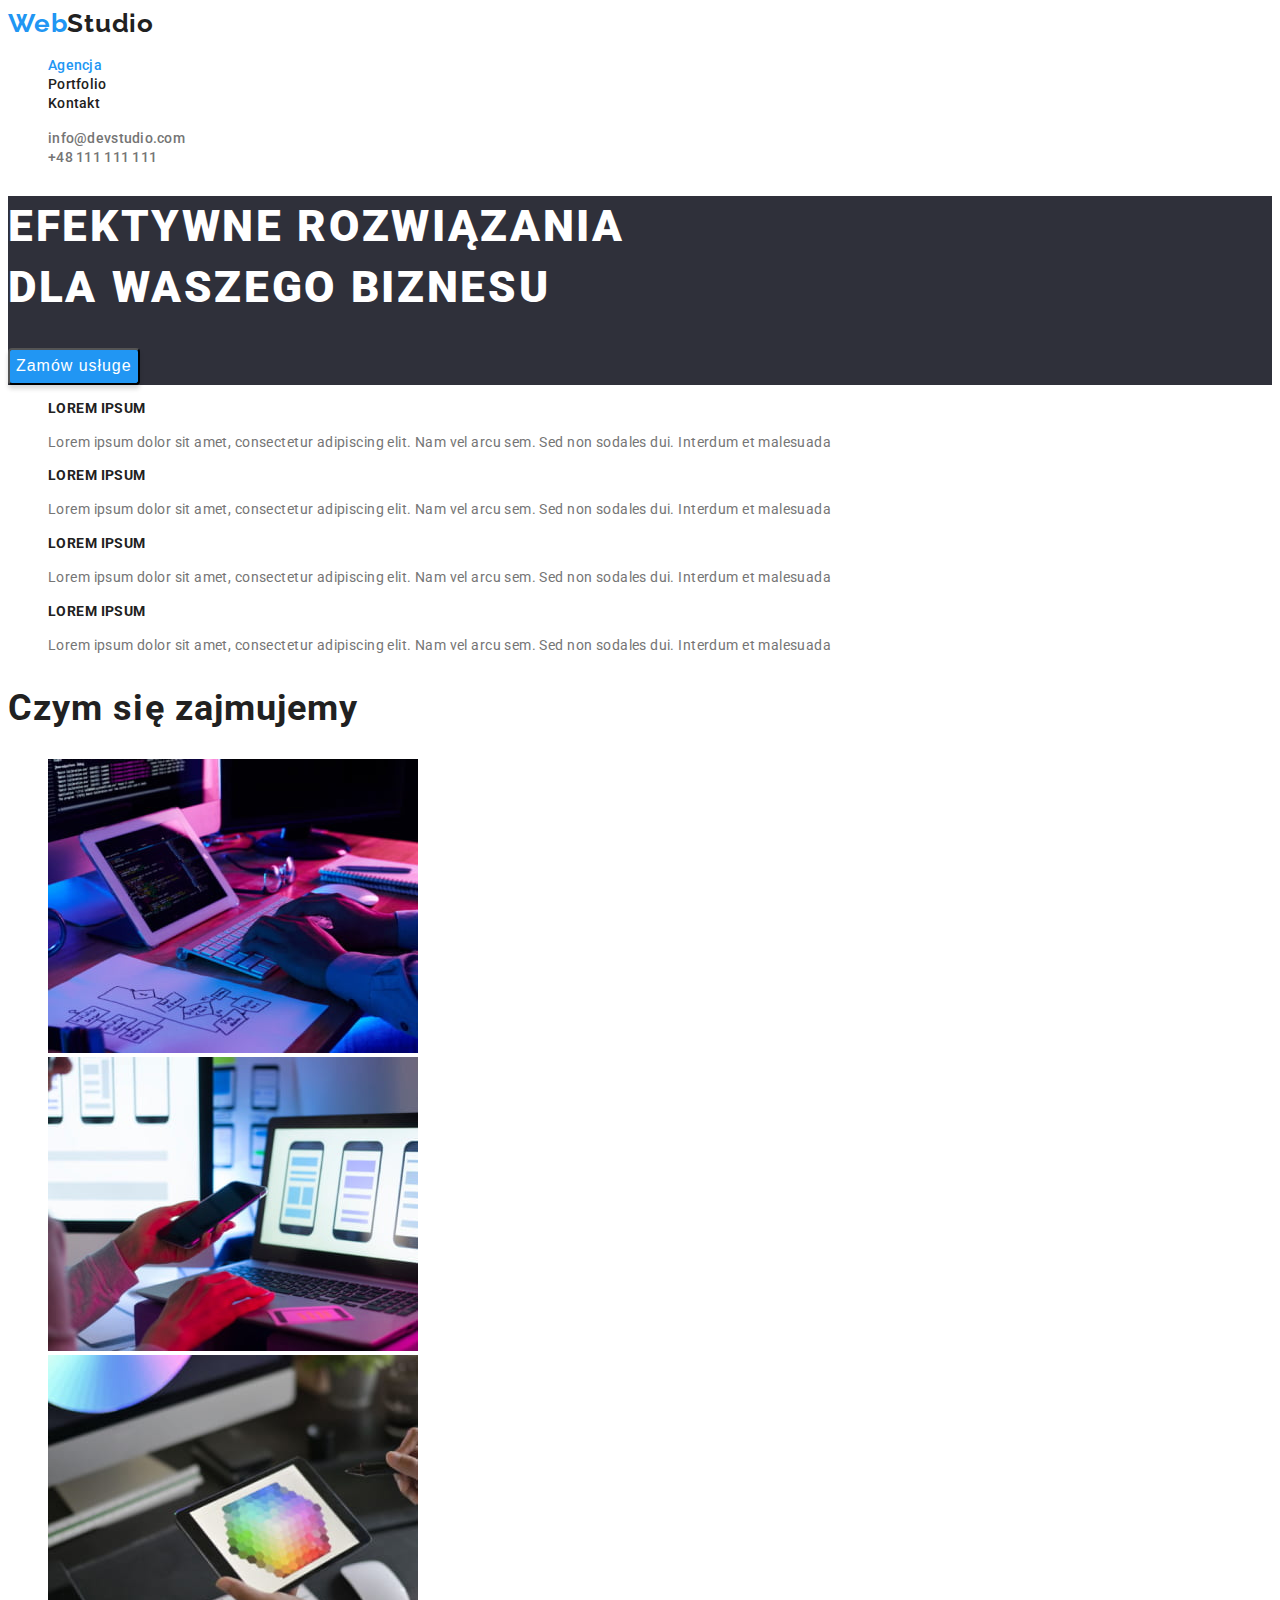
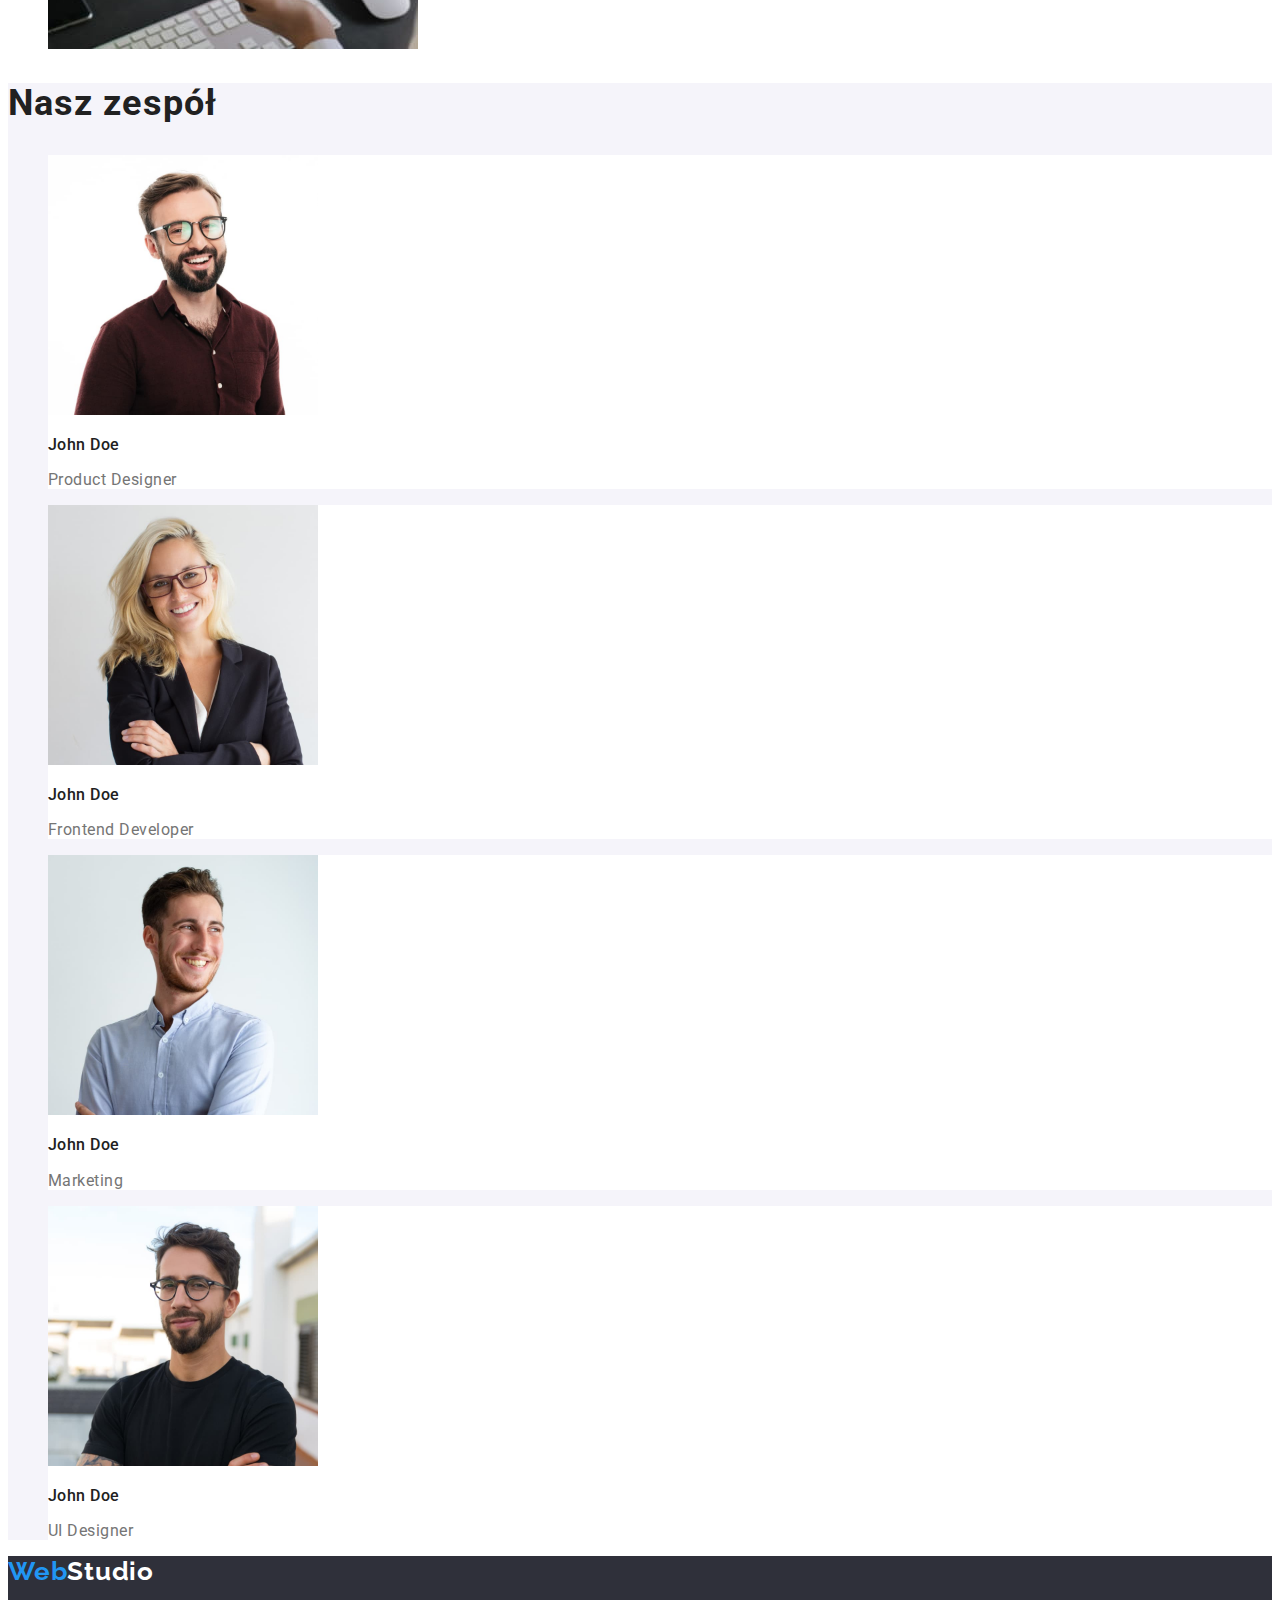
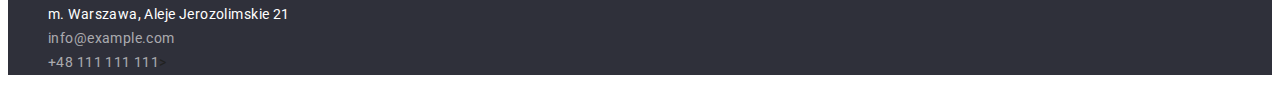
<file: index.html>
<!DOCTYPE html>
<html lang="pl-PL">
  <head>
    <meta charset="UTF-8" />
    <meta http-equiv="X-UA-Compatible" content="IE=edge" />
    <meta name="viewport" content="width=device-width, initial-scale=1.0" />
    <title>Studio</title>
    <link href="css/styles.css" rel="stylesheet" />
    <link rel="preconnect" href="https://fonts.gstatic.com" />
    <link
      href="https://fonts.googleapis.com/css2?family=Raleway:wght@700&family=Roboto:wght@400;500;700;900&display=swap"
      rel="stylesheet"
    />
  </head>

  <body>
    <header class="header">
      <a class="logo1" href="index.html"
        ><span class="logo-span">Web</span>Studio</a>
      <nav class="menu">
        <ul class="menu-list">
          <li class="menu-item">
            <a class="menu-item-link current" href="index.html">Agencja</a></li>
          <li class="menu-item">
            <a class="menu-item-link" href="portfolio.html">Portfolio</a></li>
          <li class="menu-item">
            <a class="menu-item-link" href="#">Kontakt</a></li>
        </ul>
      </nav>
      <ul class="header-contacts">
        <li class="header-contacts-item">
          <a class="header-contacts-item-link" href="mailto:info@devstudio.com"
            >info@devstudio.com</a>
        </li>
        <li class="header-contacts-item">
          <a class="header-contacts-item-link" href="tel:+48111111111"
            >+48 111 111 111</a>
        </li>
      </ul>
    </header>

    <main>
      <!-- SEKCJA "HEADER" -->

      <section class="main-header">
        <h1 class="main-header-title">
          EFEKTYWNE ROZWIĄZANIA <br />
          DLA WASZEGO BIZNESU
        </h1>
        <button class="main-header-button" type="button">Zamów usługe</button>
      </section>

      <!--NASZE ATUTY-->

      <section class="advantages">
        <ul class="advantages-list">
          <li class="advantages-list-item">
            <h3 class="advantages-list-item-title">LOREM IPSUM</h3>
            <p class="advantages-list-item-text">
              Lorem ipsum dolor sit amet, consectetur adipiscing elit. Nam vel
              arcu sem. Sed non sodales dui. Interdum et malesuada
            </p>
          </li>
          <li class="advantages-list-item">
            <h3 class="advantages-list-item-title">LOREM IPSUM</h3>
            <p class="advantages-list-item-text">
              Lorem ipsum dolor sit amet, consectetur adipiscing elit. Nam vel
              arcu sem. Sed non sodales dui. Interdum et malesuada
            </p>
          </li>
          <li class="advantages-list-item">
            <h3 class="advantages-list-item-title">LOREM IPSUM</h3>
            <p class="advantages-list-item-text">
              Lorem ipsum dolor sit amet, consectetur adipiscing elit. Nam vel
              arcu sem. Sed non sodales dui. Interdum et malesuada
            </p>
          </li>
          <li class="advantages-list-item">
            <h3 class="advantages-list-item-title">LOREM IPSUM</h3>
            <p class="advantages-list-item-text">
              Lorem ipsum dolor sit amet, consectetur adipiscing elit. Nam vel
              arcu sem. Sed non sodales dui. Interdum et malesuada
            </p>
          </li>
        </ul>
      </section>

      <!--CZYM SIE ZAJMUJEMY-->

      <section class="activities">
        <h2 class="activities-header">Czym się zajmujemy</h2>
        <ul class="activities-list">
          <li class="activities-list-item">
            <img
              src="images/what-we-do/what-we-do1.jpg"
              alt="dłonie na klawiaturze, programista pisze kod"
              width="370px"
              height="294px"
            />
          </li>
          <li class="activities-list-item">
            <img
              src="images/what-we-do/what-we-do2.jpg"
              alt="dłonie trzymające smartfon, na ekranie laptopa obok widać różne układy ekranu smartfona"
              width="370px"
              height="294px"
            />
          </li>
          <li class="activities-list-item">
            <img
              src="images/what-we-do/what-we-do3.jpg"
              alt="w jednej ręce tablet graficzny, w drugiej rysik. na ekranie tabletu widać paletę kolorów"
              width="370px"
              height="294px"
            />
          </li>
        </ul>
      </section>

      <!--NASZ ZESPÓŁ-->

      <section class="team">
        <h2 class="team-header">Nasz zespół</h2>
        <ul class="team-list">
          <li class="team-list-item">
            <div>
              <img
                class="teammate-photo"
                src="images/team/team1.jpg"
                alt="Zdjęcie John Doe"
                width="270px"
                height="260px"
              />
              <h3 class="teammate">John Doe</h3>
              <p class="teammate-spec">Product Designer</p>
            </div>
          </li>
          <li class="team-list-item">
            <img
              class="teammate-photo"
              src="images/team/team2.jpg"
              alt="Zdjęcie John Doe"
              width="270px"
              height="260px"
            />
            <h3 class="teammate">John Doe</h3>
            <p class="teammate-spec">Frontend Developer</p>
          </li>
          <li class="team-list-item">
            <img
              class="teammate-photo"
              src="images/team/team3.jpg"
              alt="Zdjęcie John Doe"
              width="270px"
              height="260px"
            />
            <h3 class="teammate">John Doe</h3>
            <p class="teammate-spec">Marketing</p>
          </li>
          <li class="team-list-item">
            <img
              class="teammate-photo"
              src="images/team/team4.jpg"
              alt="Zdjęcie John Doe"
              width="270px"
              height="260px"
            />
            <h3 class="teammate">John Doe</h3>
            <p class="teammate-spec">UI Designer</p>
          </li>
        </ul>
      </section>
    </main>

    <footer class="footer">
      <p class="footer-logo">
        <a class="logo2" href="index.html"
          ><span class="logo-span">Web</span>Studio</a
        >
      </p>
      <address class="address">
        <ul class="address-list">
          <li class="address-list-item">
            <a
              class="address-list-item-link location"
              href="https://goo.gl/maps/zoSWpyuoha8AXsmT8"
              target="_blank"
              >m. Warszawa, Aleje Jerozolimskie 21
            </a>
          </li>
          <li class="address-list-item">
            <a class="address-list-item-link" href="mailto:info@example.com"
              >info@example.com</a
            >
          </li>
          <li class="address-list-item">
            <a class="address-list-item-link" href="tel:+48111111111"
              >+48 111 111 111</a
            >>
          </li>
        </ul>
      </address>
    </footer>
  </body>
</html>
</file>
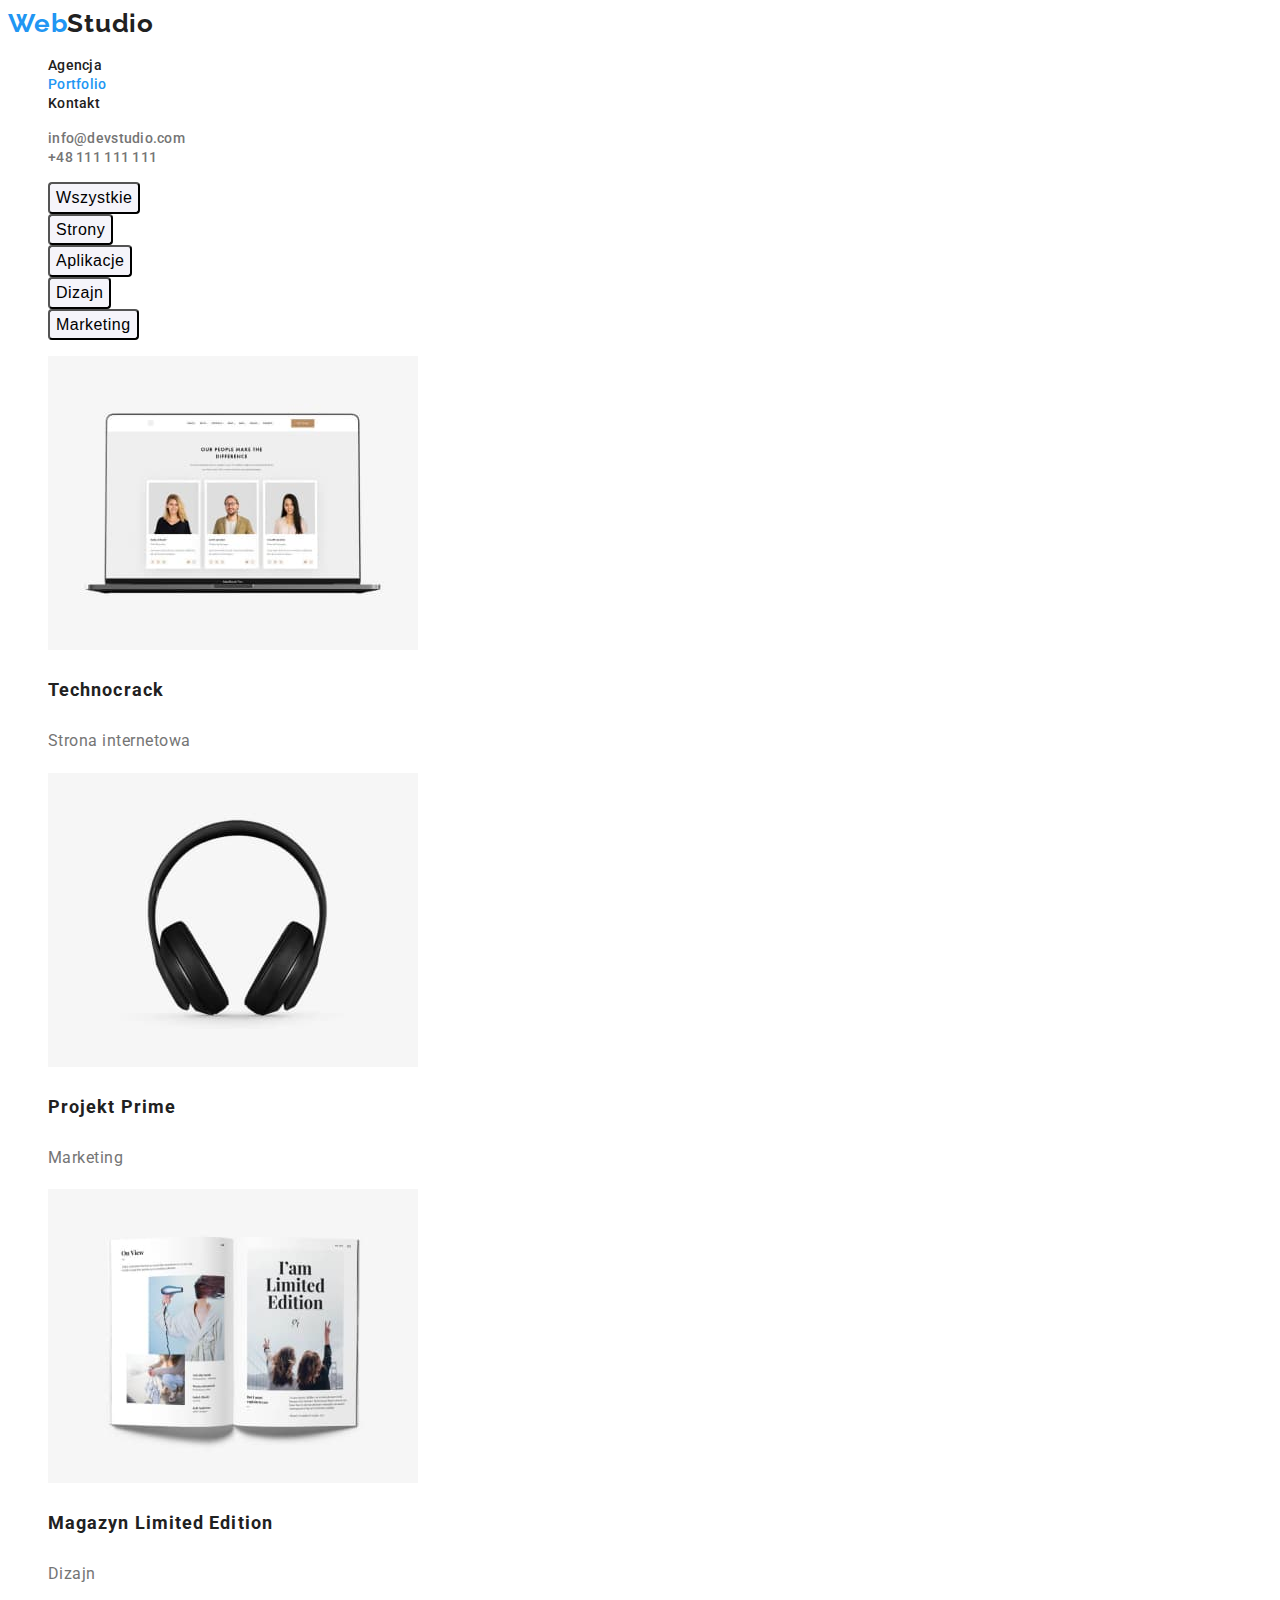
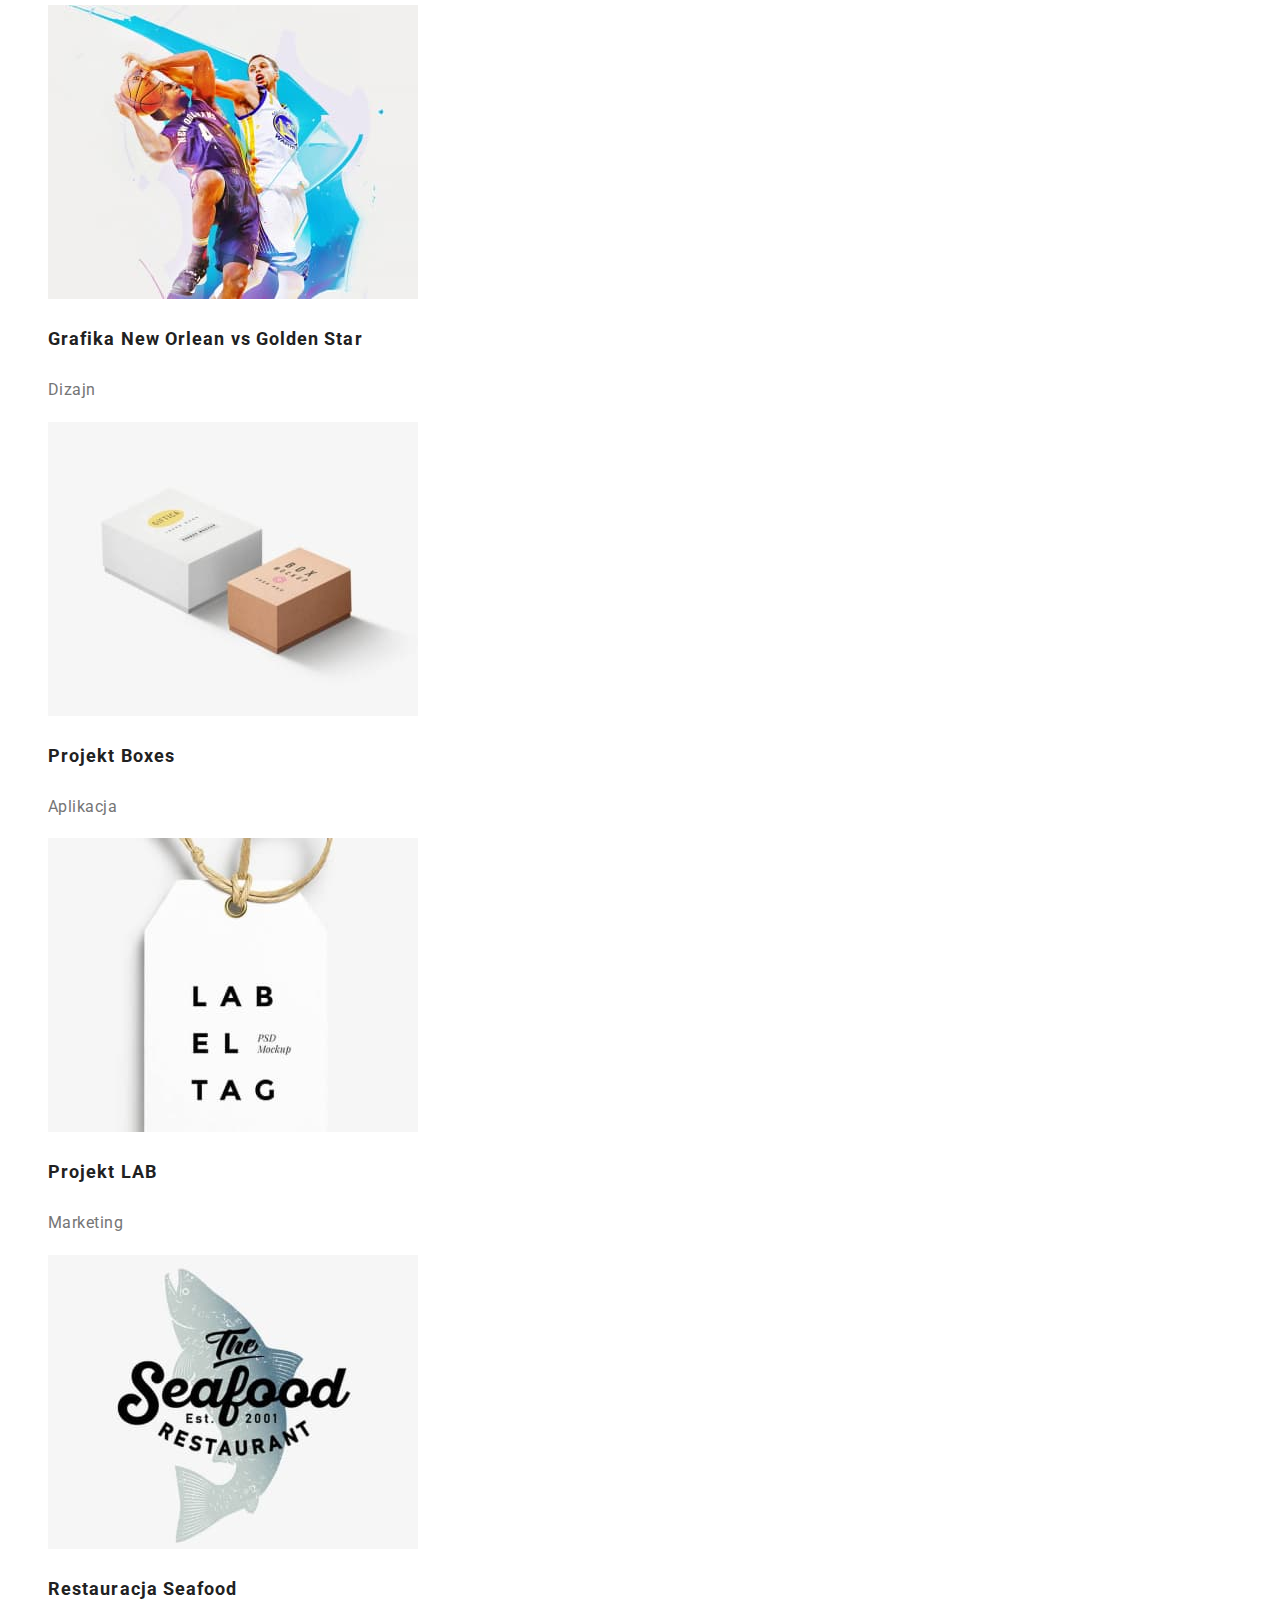
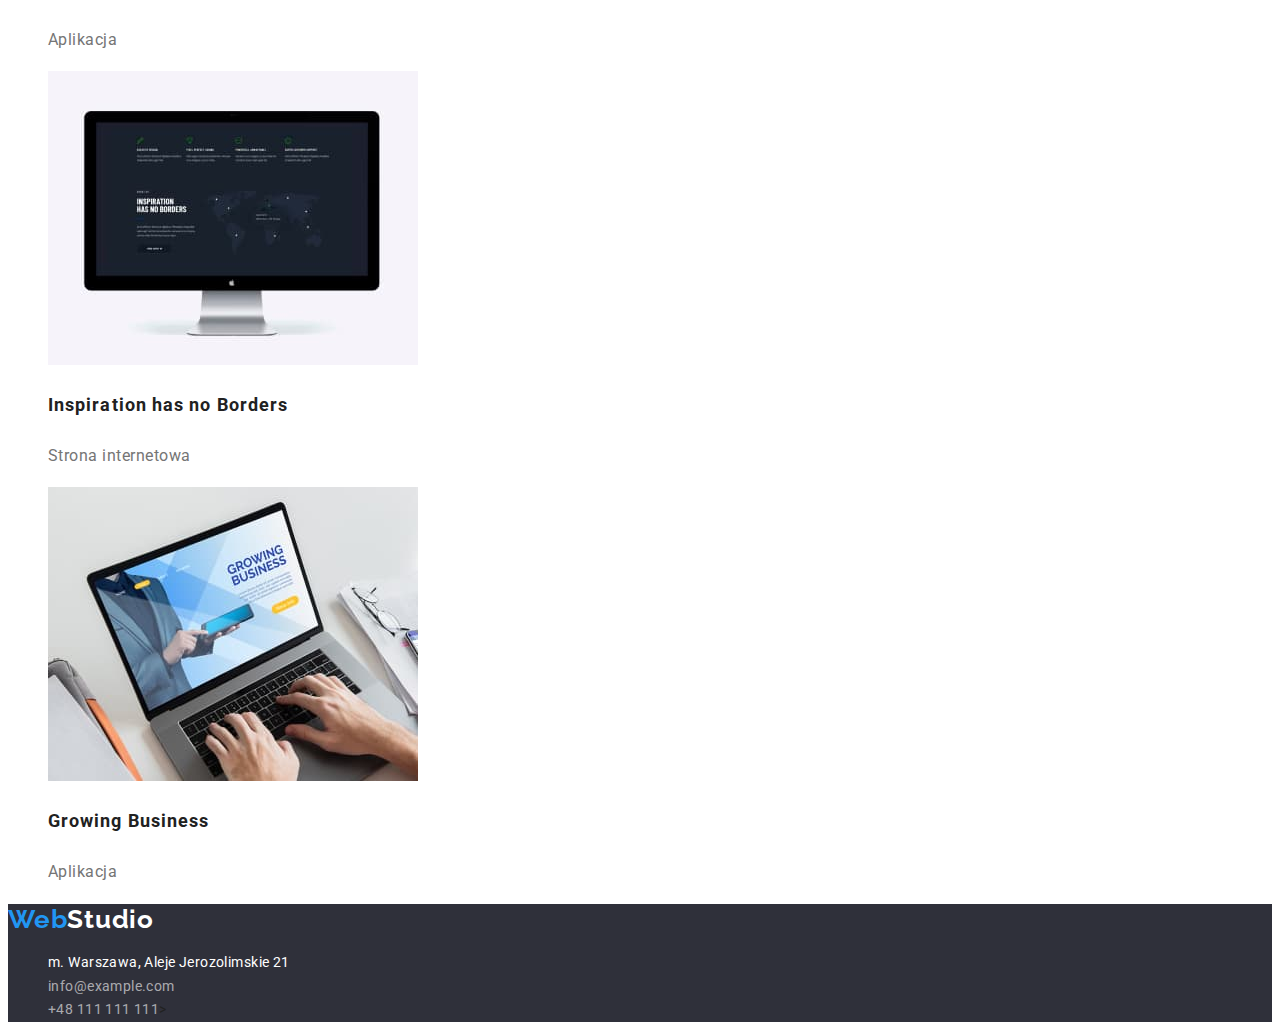
<file: portfolio.html>
<!DOCTYPE html>
<html lang="pl-PL">
  <head>
    <meta charset="UTF-8" />
    <meta http-equiv="X-UA-Compatible" content="IE=edge" />
    <meta name="viewport" content="width=device-width, initial-scale=1.0" />
    <title>Studio</title>
    <link href="css/styles.css" rel="stylesheet" />
    <link rel="preconnect" href="https://fonts.gstatic.com" />
    <link
      href="https://fonts.googleapis.com/css2?family=Raleway:wght@700&family=Roboto:wght@400;500;700;900&display=swap"
      rel="stylesheet"
    />
  </head>

  <body>
    <header class="header">
      <a class="logo1" href="index.html"
        ><span class="logo-span">Web</span>Studio</a>
      <nav class="menu">
        <ul class="menu-list">
          <li class="menu-item">
            <a class="menu-item-link" href="index.html">Agencja</a></li>
          <li class="menu-item">
            <a class="menu-item-link current" href="portfolio.html">Portfolio</a></li>
          <li class="menu-item">
            <a class="menu-item-link" href="#">Kontakt</a></li>
        </ul>
      </nav>
      <ul class="header-contacts">
        <li class="header-contacts-item">
          <a class="header-contacts-item-link" href="mailto:info@devstudio.com"
            >info@devstudio.com</a>
        </li>
        <li class="header-contacts-item">
          <a class="header-contacts-item-link" href="tel:+48111111111"
            >+48 111 111 111</a>
        </li>
      </ul>
    </header>

    <!-- PORTFOLIO -->
    <!-- FILTR -->

    <main>
      <div>
        <ul class="button-list">
          <li><button class="button" type="button">Wszystkie</button></li>
          <li><button class="button" type="button">Strony</button></li>
          <li><button class="button" type="button">Aplikacje</button></li>
          <li><button class="button" type="button">Dizajn</button></li>
          <li><button class="button" type="button">Marketing</button></li>
        </ul>
      </div>

    <!-- PROJEKTY -->

      <div class="projects">
        <ul class="projects-list">
          <li class="projects-list-item">
              <img
                class="projects-list-item-photo"
                src="images/portfolio/portfolio-img1.jpg"
                alt="Zdjęcie laptopa od frontu, na ekranie widnieje strona intenetowa technocrack"
                width="370px"
                height="294px"
              />
              <h3 class="projects-list-item-title">Technocrack</h3>
              <p class="projects-list-item-category">Strona internetowa</p>
          </li>

          <li class="projects-list-item">
              <img
                class="projects-list-item-photo"
                src="images/portfolio/portfolio-img4.jpg"
                alt="Na grafice widać słuchawki wokółuszne"
                width="370px"
                height="294px"
              />
              <h3 class="projects-list-item-title">Projekt Prime</h3>
              <p class="projects-list-item-category">Marketing</p>
          </li>

          <li class="projects-list-item">
              <img
                class="projects-list-item-photo"
                src="images/portfolio/portfolio-img7.jpg"
                alt="Magazyn otwarty na stronie z dużym nagłówkiem głoszącym I am limited style"
                width="370px"
                height="294px"
              />
              <h3 class="projects-list-item-title">Magazyn Limited Edition</h3>
              <p class="projects-list-item-category">Dizajn</p>
          </li>

          <li class="projects-list-item">
              <img
                class="projects-list-item-photo"
                src="images/portfolio/portfolio-img2.jpg"
                alt="Grafika przedstawiająca dwóch zwodników koszykówki walczących o piłkę w wyskoku"
                width="370px"
                height="294px"
              />
              <h3 class="projects-list-item-title">
                Grafika New Orlean vs Golden Star
              </h3>
              <p class="projects-list-item-category">Dizajn</p>
          </li>

          <li class="projects-list-item">
              <img
                class="projects-list-item-photo"
                src="images/portfolio/portfolio-img5.jpg"
                alt="Na grafice dwa pudełka, jedno większe - białe, drugie mniejsze - brązowe"
                width="370px"
                height="294px"
              />
              <h3 class="projects-list-item-title">Projekt Boxes</h3>
              <p class="projects-list-item-category">Aplikacja</p>
          </li>

          <li class="projects-list-item">
              <img
                class="projects-list-item-photo"
                src="images/portfolio/portfolio-img8.jpg"
                alt="Grafika metki odzieżowej z napisem LAB EL TAG"
                width="370px"
                height="294px"
              />
              <h3 class="projects-list-item-title">Projekt LAB</h3>
              <p class="projects-list-item-category">Marketing</p>
          </li>

          <li class="projects-list-item">
              <img
                class="projects-list-item-photo"
                src="images/portfolio/portfolio-img3.jpg"
                alt="Grafika z rybą i napisem The Seafood Restaurant"
                width="370px"
                height="294px"
              />
              <h3 class="projects-list-item-title">Restauracja Seafood</h3>
              <p class="projects-list-item-category">Aplikacja</p>
          </li>

          <li class="projects-list-item">
              <img
                class="projects-list-item-photo"
                src="images/portfolio/portfolio-img6.jpg"
                alt="Grafika przedstawia ekran monitora z uruchomioną stroną internetową, na niej - mapa świata i napis inspiration has no borders"
                width="370px"
                height="294px"
              />
              <h3 class="projects-list-item-title">
                Inspiration has no Borders
              </h3>
              <p class="projects-list-item-category">Strona internetowa</p>
          </li>

          <li class="projects-list-item">
              <img
                class="projects-list-item-photo"
                src="images/portfolio/portfolio-img9.jpg"
                alt="Zdjęcie laptopa z uruchoioną aplikacją Growing Business, na klawiaturze dłonie użytkownika"
                width="370px"
                height="294px"
              />
              <h3 class="projects-list-item-title">Growing Business</h3>
              <p class="projects-list-item-category">Aplikacja</p>
          </li>
        </ul>
      </div>
    </main>

    <footer class="footer">
      <p class="footer-logo">
        <a class="logo2" href="index.html"
          ><span class="logo-span">Web</span>Studio</a
        >
      </p>
      <address class="address">
        <ul class="address-list">
          <li class="address-list-item">
            <a
              class="address-list-item-link location"
              href="https://goo.gl/maps/zoSWpyuoha8AXsmT8"
              target="_blank"
              >m. Warszawa, Aleje Jerozolimskie 21
            </a>
          </li>
          <li class="address-list-item">
            <a class="address-list-item-link" href="mailto:info@example.com"
              >info@example.com</a
            >
          </li>
          <li class="address-list-item">
            <a class="address-list-item-link" href="tel:+48111111111"
              >+48 111 111 111</a
            >>
          </li>
        </ul>
      </address>
    </footer>
  </body>
</html>
</file>
<file: css/styles.css>
:root {
  --main-font: Roboto, sans-serif;
  --secondary-font: Raleway, sans-serif;
  --main-color: #212121;
  --second-color: #757575;
  --third-color: #fff;
  --fourth-color: rgba(255, 255, 255, 0.6);
  --hover-color: #2196f3;
  --first-background-color: #2f303a;
  --second-background-color: #f5f4fa;
}
body {
  font-family: var(--main-font);
  background-color: var(--third-color);
  color: var(--main-color);
}

/* ===== LOGO ===== */
.logo1,
.logo2 {
  font-family: var(--secondary-font);
  font-weight: 700;
  font-size: 26px;
  line-height: 1.2;
  text-decoration: none;
  letter-spacing: 0.03em;
}
.logo1 {
  color: var(--main-color);
}
.logo2 {
  color: var(--third-color);
}
.logo-span {
  color: var(--hover-color);
}
/* ===== END LOGO ===== */

/* ===== NAGŁÓWEK ===== */
.menu-item .current {
  color: var(--hover-color);
}
.menu-list,
.header-contacts {
  list-style: none;
}
.menu-item-link {
  font-weight: 500;
  font-size: 14px;
  line-height: 1.14;
  letter-spacing: 0.02em;
  text-decoration: none;
  color: var(--main-color);
}
.menu-item-link:hover,
.menu-item-link:focus,
.header-contacts-item-link:hover,
.header-contacts-item-link:focus {
  color: var(--hover-color);
}
.header-contacts-item-link {
  font-weight: 500;
  font-size: 14px;
  line-height: 1.14;
  text-decoration: none;
  letter-spacing: 0.02em;
  color: var(--second-color);
}
/* ===== END NAGŁÓWEK ===== */

/* ===== STOPKA ===== */
.footer {
  background-color: var(--first-background-color);
}
.address-list {
  font-style: normal;
  list-style: none;
  font-size: 14px;
  line-height: 1.7;
  letter-spacing: 0.03em;
}
.address-list-item-link {
  text-decoration: none;
  color: var(--fourth-color);
}
.location {
  color: var(--third-color);
}
.address-list-item-link:hover,
.address-list-item-link:focus {
  color: var(--hover-color);
}
/* ===== END STOPKA ===== */


/* ========== STRONA AGENCJA ==========*/
/* ===== SEKCJA "HEADER" ===== */
.main-header {
  background-color: var(--first-background-color);
}
.main-header-title {
  font-weight: 900;
  font-size: 44px;
  line-height: 1.4;
  color: var(--third-color);
  letter-spacing: 0.06em;
  text-transform: uppercase;
}
.main-header-button {
  background-color: var(--hover-color);
  box-shadow: 0px 4px 4px rgba(0, 0, 0, 0.15);
  border-radius: 4px;
  cursor: pointer;
  font-size: 16px;
  line-height: 1.9;
  color: var(--third-color);
  text-align: center;
  letter-spacing: 0.06em;
}
/* ===== END SEKCJA "HEADER" ===== */

/* ===== NASZE ATUTY ===== */
.advantages-list {
  list-style: none;
}
.advantages-list-item-title {
  font-weight: 700;
  font-size: 14px;
  line-height: 1.14;
  letter-spacing: 0.03em;
  text-transform: uppercase;
}
.advantages-list-item-text {
  font-size: 14px;
  line-height: 1.7;
  letter-spacing: 0.03em;
  color: var(--second-color);
}
/* ===== END NASZE ATUTY ===== */

/* ===== CZYM SIĘ ZAJMUJEMY ===== */
.activities-header {
  font-weight: 700;
  font-size: 36px;
  line-height: 1.16;
  letter-spacing: 0.03em;
}
.activities-list {
  list-style: none;
}
/* ===== END CZYM SIĘ ZAJMUJEMY ===== */

/* ===== NASZ ZESPÓŁ ===== */
.team {
  background-color: var(--second-background-color);
}
.team-header {
  font-weight: 700;
  font-size: 36px;
  line-height: 1.16;
  letter-spacing: 0.03em;
}
.team-list {
  list-style: none;
}
.team-list-item {
  background-color: var(--third-color);
}
.teammate {
  font-weight: 500;
}
.teammate,
.teammate-spec {
  font-size: 16px;
  line-height: 1.2;
  letter-spacing: 0.03em;
}
.teammate-spec {
  color: var(--second-color);
}
/* ===== END NASZ ZESPÓŁ ===== */
/* ========== END STRONA AGENCJA ==========*/

/* ========== STRONA PORTFOLIO ========== */
/* ===== FILTR =====*/
.button-list {
  list-style: none;
}
.button {
  background-color: var(--second-background-color);
  border-radius: 4px;
  font-weight: 500;
  font-size: 16px;
  line-height: 1.6;
  letter-spacing: 0.03em;
  cursor: pointer;
}
.button:hover {
  background-color: var(--hover-color);
  color: var(--third-color);
}
/* ===== END FILTR =====*/

/* ===== PROJEKTY =====*/
.projects-list {
  list-style: none;
}
.projects-list-item-title {
  font-weight: 700;
  font-size: 18px;
  line-height: 2;
  letter-spacing: 0.06em;
}
.projects-list-item-category {
  font-size: 16px;
  line-height: 1.9;
  letter-spacing: 0.03em;
  color: var(--second-color);
}
/* ===== END PROJEKTY =====*/
/* ========== END STRONA PORTFOLIO ========== */
</file>
